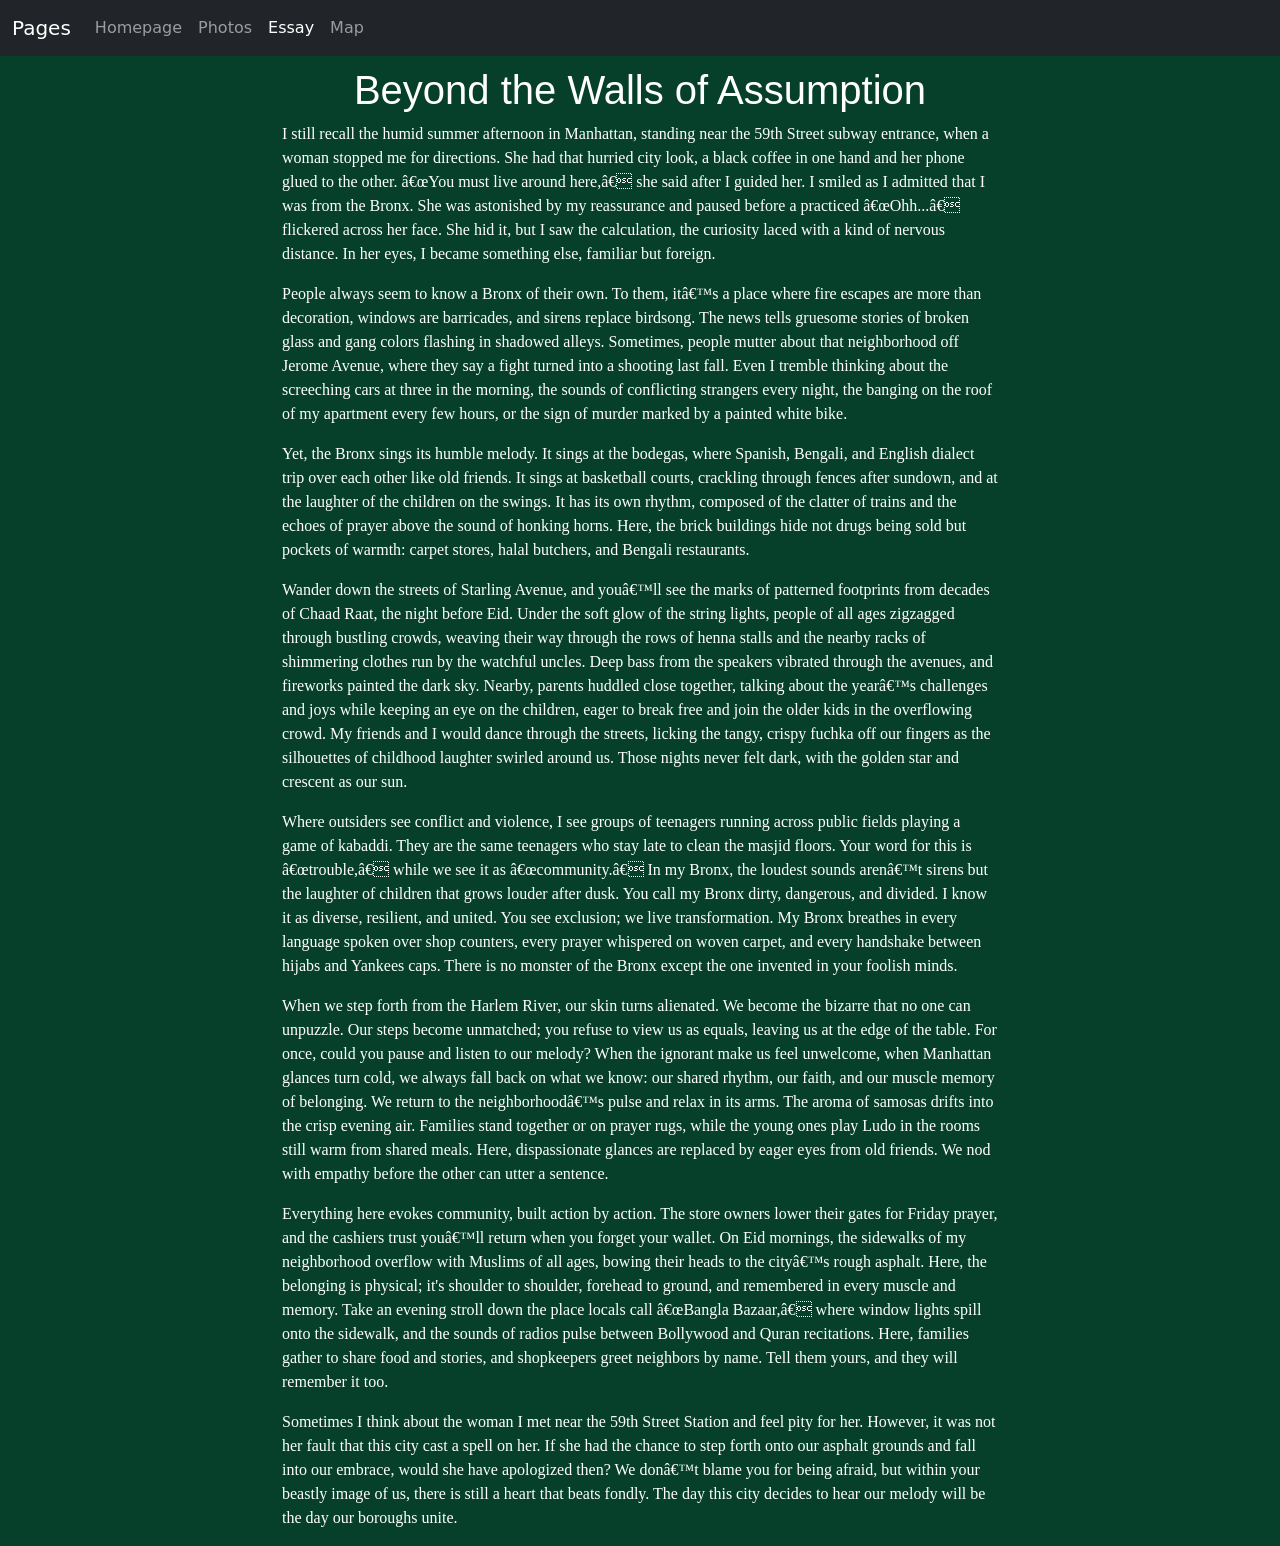
<file: homepage/essay.html>
<!DOCTYPE html>

<html lang="en">
   <head>
    <link rel="stylesheet" href="styles.css">
   <title>My Essay</title>
   <style>
            h1,
            h2,
            h3 {
                text-align: center;
                font-family: "Work Sans", sans-serif;
                color: white;
            }

            body {
                background-color: #964B00;
            }
        </style>

   <link href="https://cdn.jsdelivr.net/npm/bootstrap@5.2.3/dist/css/bootstrap.min.css" rel="stylesheet" integrity="sha384-rbsA2VBKQhggwzxH7pPCaAqO46MgnOM80zW1RWuH61DGLwZJEdK2Kadq2F9CUG65" crossorigin="anonymous">
       <script src="https://cdn.jsdelivr.net/npm/bootstrap@5.2.3/dist/js/bootstrap.bundle.min.js" integrity="sha384-kenU1KFdBIe4zVF0s0G1M5b4hcpxyD9F7jL+jjXkk+Q2h455rYXK/7HAuoJl+0I4" crossorigin="anonymous"></script>
       <link href="styles.css" rel="stylesheet">
</head>
<body>

<nav class="navbar navbar-expand-lg navbar navbar-dark bg-dark">
  <div class="container-fluid">
    <a class="navbar-brand" href="#">Pages</a>
    <button class="navbar-toggler" type="button" data-bs-toggle="collapse" data-bs-target="#navbarSupportedContent" aria-controls="navbarSupportedContent" aria-expanded="false" aria-label="Toggle navigation">
      <span class="navbar-toggler-icon"></span>
    </button>
    <div class="collapse navbar-collapse" id="navbarSupportedContent">
      <ul class="navbar-nav me-auto mb-2 mb-lg-0">
        <li class="nav-item">
          <a class="nav-link" href="index.html">Homepage</a>
        </li>
        <li class="nav-item">
          <a class="nav-link" href="photos.html" href="#">Photos</a>
        </li>
        <li class="nav-item">
          <a class="nav-link active" href="essay.html">Essay</a>
        </li>
        <li class="nav-item">
          <a class="nav-link" href="map.html">Map</a>
        </li>
      </ul>
    </div>
  </div>
</nav>
<div id="essay" class = "container">
  <div class="oheehead">
            <h1 class="text-center">Beyond the Walls of Assumption</h1>
   </div>
   <div class="oheehead">
    <p>
      I still recall the humid summer afternoon in Manhattan, standing near the 59th Street subway entrance, when a woman stopped me for directions. She had that hurried city look, a black coffee in one hand and her phone glued to the other. “You must live around here,” she said after I guided her. I smiled as I admitted that I was from the Bronx. She was astonished by my reassurance and paused before a practiced “Ohh...” flickered across her face. She hid it, but I saw the calculation, the curiosity laced with a kind of nervous distance. In her eyes, I became something else, familiar but foreign.
      </p>
      <p>
      People always seem to know a Bronx of their own. To them, it’s a place where fire escapes are more than decoration, windows are barricades, and sirens replace birdsong. The news tells gruesome stories of broken glass and gang colors flashing in shadowed alleys. Sometimes, people mutter about that neighborhood off Jerome Avenue, where they say a fight turned into a shooting last fall. Even I tremble thinking about the screeching cars at three in the morning, the sounds of conflicting strangers every night, the banging on the roof of my apartment every few hours, or the sign of murder marked by a painted white bike.
        </p>
        <p>
          Yet, the Bronx sings its humble melody. It sings at the bodegas, where Spanish, Bengali, and English dialect trip over each other like old friends. It sings at basketball courts, crackling through fences after sundown, and at the laughter of the children on the swings. It has its own rhythm, composed of the clatter of trains and the echoes of prayer above the sound of honking horns. Here, the brick buildings hide not drugs being sold but pockets of warmth: carpet stores, halal butchers, and Bengali restaurants.
        </p>
        <p>
          Wander down the streets of Starling Avenue, and you’ll see the marks of patterned footprints from decades of Chaad Raat, the night before Eid. Under the soft glow of the string lights, people of all ages zigzagged through bustling crowds, weaving their way through the rows of henna stalls and the nearby racks of shimmering clothes run by the watchful uncles. Deep bass from the speakers vibrated through the avenues, and fireworks painted the dark sky. Nearby, parents huddled close together, talking about the year’s challenges and joys while keeping an eye on the children, eager to break free and join the older kids in the overflowing crowd. My friends and I would dance through the streets, licking the tangy, crispy fuchka off our fingers as the silhouettes of childhood laughter swirled around us. Those nights never felt dark, with the golden star and crescent as our sun.
        </p>
        <p>
          Where outsiders see conflict and violence, I see groups of teenagers running across public fields playing a game of kabaddi. They are the same teenagers who stay late to clean the masjid floors. Your word for this is “trouble,” while we see it as “community.” In my Bronx, the loudest sounds aren’t sirens but the laughter of children that grows louder after dusk. You call my Bronx dirty, dangerous, and divided. I know it as diverse, resilient, and united. You see exclusion; we live transformation. My Bronx breathes in every language spoken over shop counters, every prayer whispered on woven carpet, and every handshake between hijabs and Yankees caps. There is no monster of the Bronx except the one invented in your foolish minds.
        </p>
        <p>
          When we step forth from the Harlem River, our skin turns alienated. We become the bizarre that no one can unpuzzle. Our steps become unmatched; you refuse to view us as equals, leaving us at the edge of the table. For once, could you pause and listen to our melody? When the ignorant make us feel unwelcome, when Manhattan glances turn cold, we always fall back on what we know: our shared rhythm, our faith, and our muscle memory of belonging. We return to the neighborhood’s pulse and relax in its arms. The aroma of samosas drifts into the crisp evening air. Families stand together or on prayer rugs, while the young ones play Ludo in the rooms still warm from shared meals. Here, dispassionate glances are replaced by eager eyes from old friends. We nod with empathy before the other can utter a sentence.
        </p>
        <p>
          Everything here evokes community, built action by action. The store owners lower their gates for Friday prayer, and the cashiers trust you’ll return when you forget your wallet. On Eid mornings, the sidewalks of my neighborhood overflow with Muslims of all ages, bowing their heads to the city’s rough asphalt. Here, the belonging is physical; it's shoulder to shoulder, forehead to ground, and remembered in every muscle and memory. Take an evening stroll down the place locals call “Bangla Bazaar,” where window lights spill onto the sidewalk, and the sounds of radios pulse between Bollywood and Quran recitations. Here, families gather to share food and stories, and shopkeepers greet neighbors by name. Tell them yours, and they will remember it too.
        </p>
        <p>
          Sometimes I think about the woman I met near the 59th Street Station and feel pity for her. However, it was not her fault that this city cast a spell on her. If she had the chance to step forth onto our asphalt grounds and fall into our embrace, would she have apologized then? We don’t blame you for being afraid, but within your beastly image of us, there is still a heart that beats fondly. The day this city decides to hear our melody will be the day our boroughs unite.
        </p>
 </div>
 </div>
</nav>
</body>


</html>
</file>
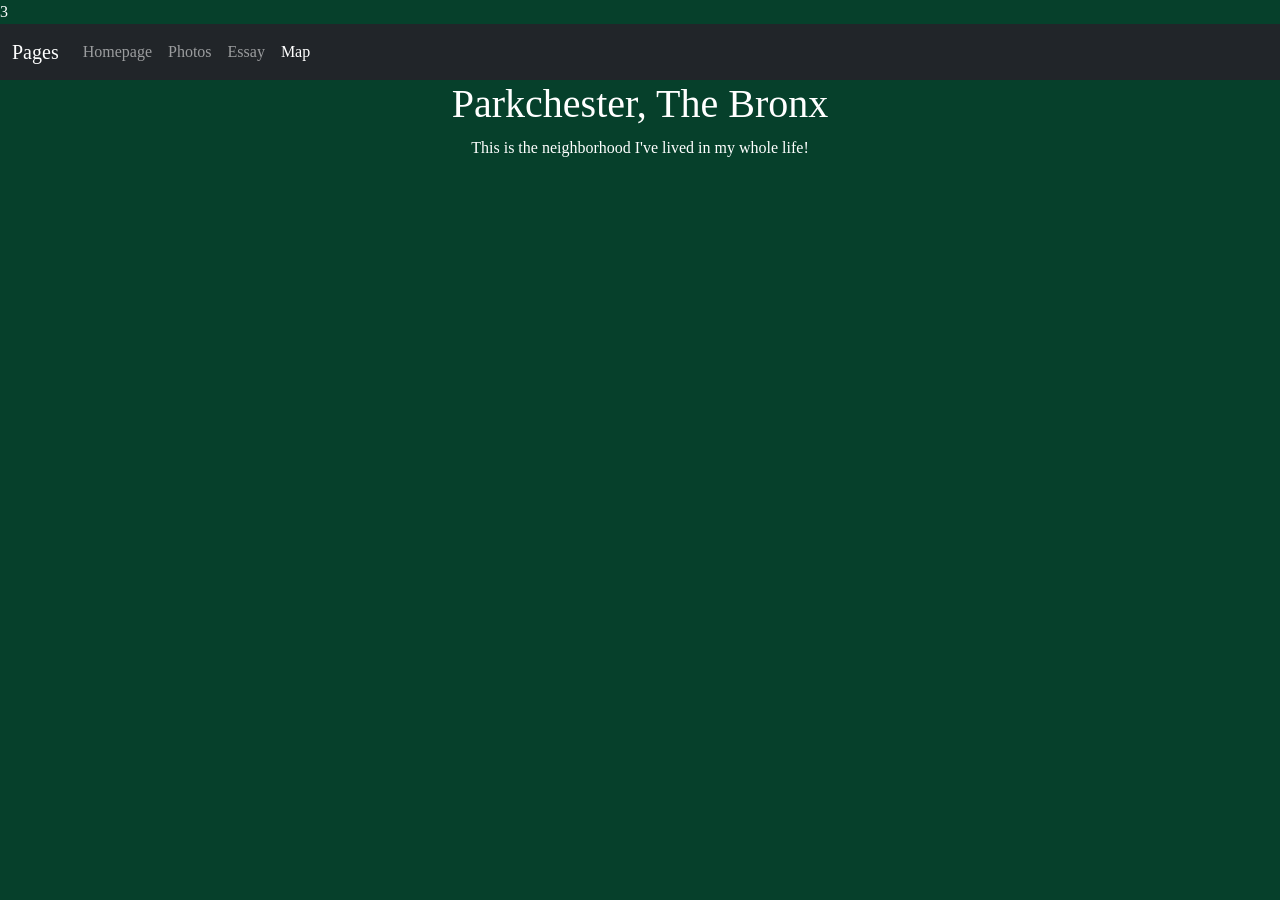
<file: homepage/map.html>
<!DOCTYPE html>

<html lang="en">

    <head>
        <link href="https://cdn.jsdelivr.net/npm/bootstrap@5.2.3/dist/css/bootstrap.min.css" rel="stylesheet" integrity="sha384-rbsA2VBKQhggwzxH7pPCaAqO46MgnOM80zW1RWuH61DGLwZJEdK2Kadq2F9CUG65" crossorigin="anonymous">3
        <script src="https://cdn.jsdelivr.net/npm/bootstrap@5.2.3/dist/js/bootstrap.bundle.min.js" integrity="sha384-kenU1KFdBIe4zVF0s0G1M5b4hcpxyD9F7jL+jjXkk+Q2h455rYXK/7HAuoJl+0I4" crossorigin="anonymous"></script>
        <link href="styles.css" rel="stylesheet">
        <link rel="preconnect" href="https://fonts.googleapis.com">
        <link rel="preconnect" href="https://fonts.gstatic.com" crossorigin>
        <link href="https://fonts.googleapis.com/css2?family=Inconsolata:wght@200..900&family=Work+Sans:ital,wght@0,100..900;1,100..900&display=swap" rel="stylesheet">
        <title>My Map</title>
        <style>
            h1 {
                text-align: center;
                color: white;
                margin-top: 0;
            }
            p{
                text-align: center;
            }
            body {
                margin: 0;
                background-color: #06402B;
                font-family: "Times New Roman", sans-serif;
                color: white;
            }
            iframe {
                border: 5px solid white;
                border-radius: 10px;
            }
        </style>
    </head>

    <body>
        <nav class="navbar navbar-expand-lg navbar navbar-dark bg-dark">
            <div class="container-fluid">
                <a class="navbar-brand" href="#">Pages</a>
                <button class="navbar-toggler" type="button" data-bs-toggle="collapse" data-bs-target="#navbarSupportedContent" aria-controls="navbarSupportedContent" aria-expanded="false" aria-label="Toggle navigation">
                    <span class="navbar-toggler-icon"></span>
                </button>
                <div class="collapse navbar-collapse" id="navbarSupportedContent">
                    <ul class="navbar-nav me-auto mb-2 mb-lg-0">
                        <li class="nav-item">
                            <a class="nav-link" href="index.html">Homepage</a>
                        </li>
                        <li class="nav-item">
                            <a class="nav-link" href="photos.html">Photos</a>
                        </li>
                        <li class="nav-item">
                            <a class="nav-link" href="essay.html">Essay</a>
                        </li>
                        <li class="nav-item">
                            <a class="nav-link active" href="map.html">Map</a>
                        </li>
                    </ul>
                </div>
            </div>
        </nav>
        <h1>Parkchester, The Bronx </h1>
        <p>
          This is the neighborhood I've lived in my whole life!
        </p>
        <div id="map">
        <iframe src="https://www.google.com/maps/embed?pb=!1m14!1m12!1m3!1d5636.183336837175!2d-73.8640599243753!3d40.838029129891225!2m3!1f0!2f0!3f0!3m2!1i1024!2i768!4f13.1!5e1!3m2!1sen!2sus!4v1772545821895!5m2!1sen!2sus" width="800" height="600" style="border:0;" allowfullscreen="" loading="lazy" referrerpolicy="no-referrer-when-downgrade"></iframe>
    </div>
</body>

</html>
</file>
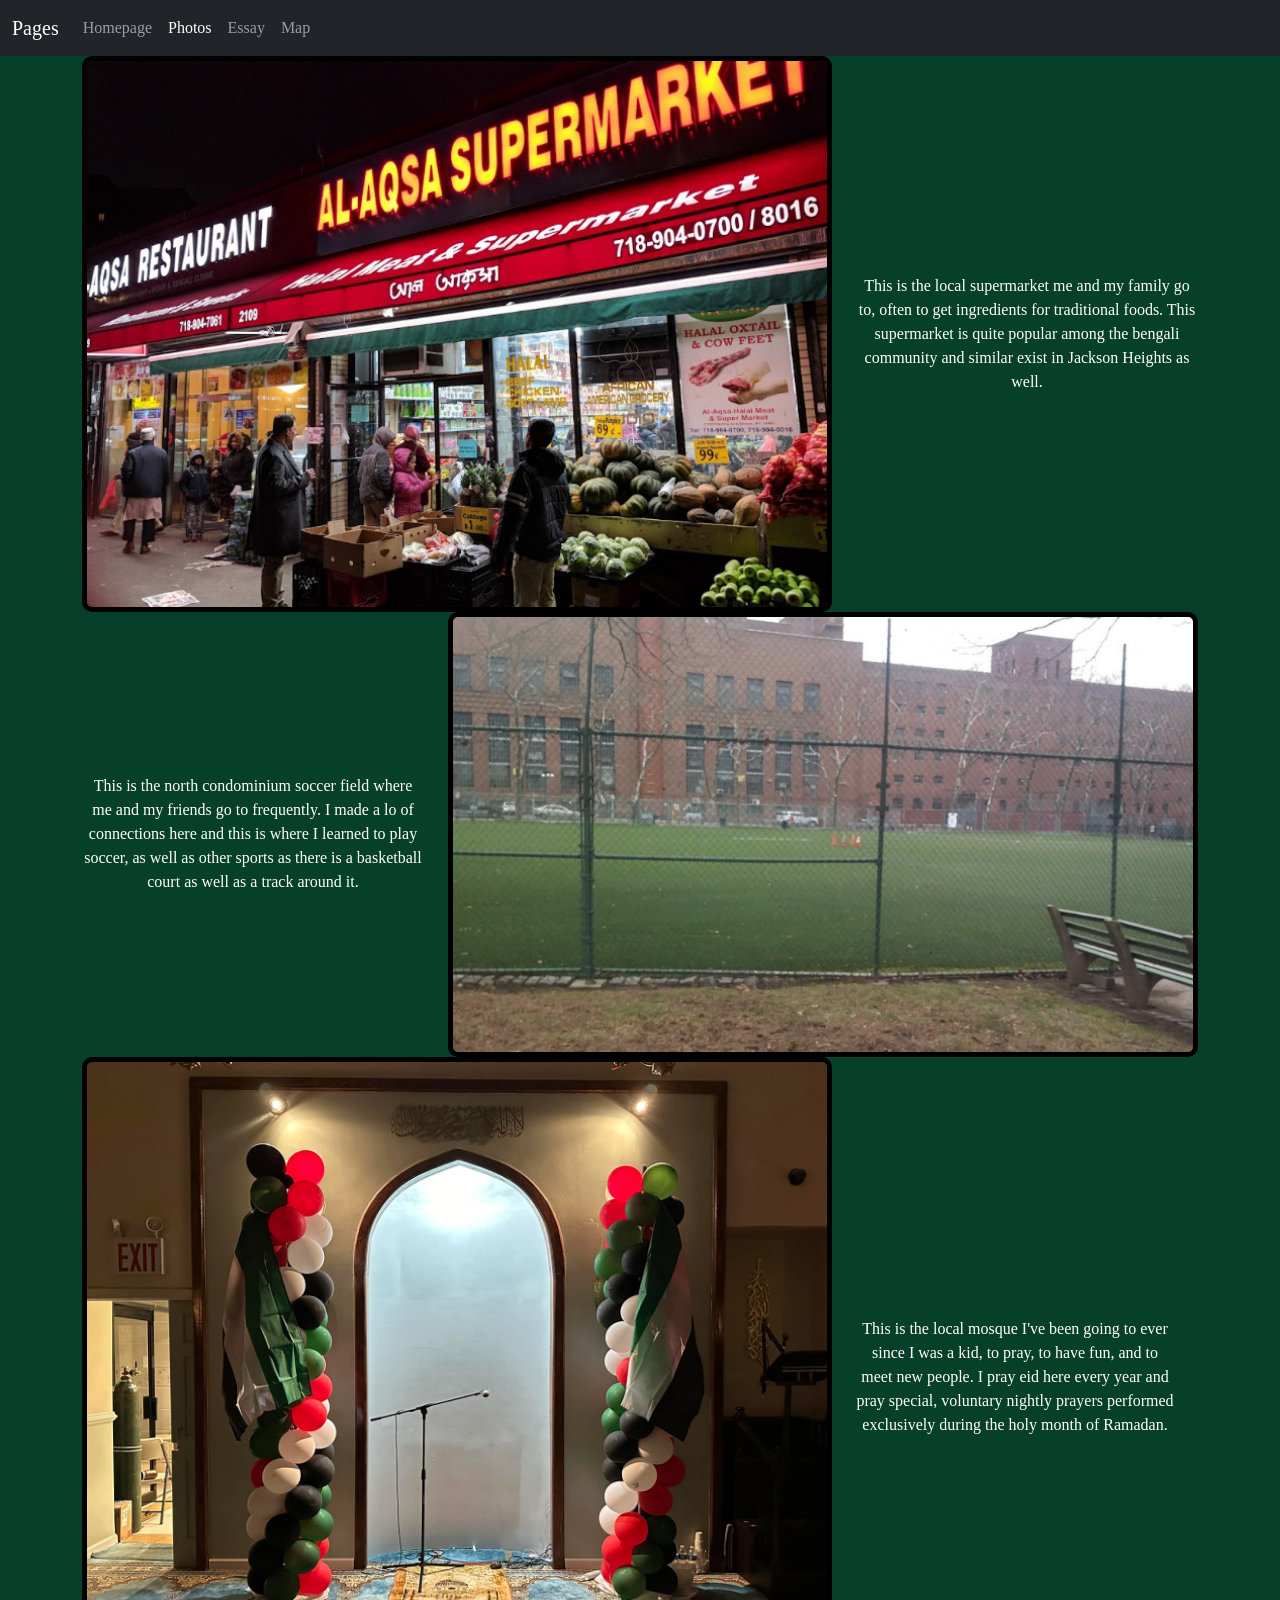
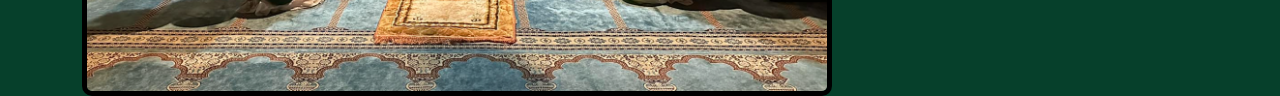
<file: homepage/photos.html>
<!DOCTYPE html>

<html lang="en">

    <head>
        <link href="https://cdn.jsdelivr.net/npm/bootstrap@5.2.3/dist/css/bootstrap.min.css" rel="stylesheet" integrity="sha384-rbsA2VBKQhggwzxH7pPCaAqO46MgnOM80zW1RWuH61DGLwZJEdK2Kadq2F9CUG65" crossorigin="anonymous">
        <script src="https://cdn.jsdelivr.net/npm/bootstrap@5.2.3/dist/js/bootstrap.bundle.min.js" integrity="sha384-kenU1KFdBIe4zVF0s0G1M5b4hcpxyD9F7jL+jjXkk+Q2h455rYXK/7HAuoJl+0I4" crossorigin="anonymous"></script>
        <link rel="preconnect" href="https://fonts.googleapis.com">
        <link rel="preconnect" href="https://fonts.gstatic.com" crossorigin>
        <link href="https://fonts.googleapis.com/css2?family=Inconsolata:wght@200..900&family=Work+Sans:ital,wght@0,100..900;1,100..900&display=swap" rel="stylesheet">
        <title>Photos</title>
        <style>
            img {
                width: 750px;
                length: 750px;
                border: 5px solid black;
                border-radius: 10px;
            }

            body {
                background-color: #06402B;
                font-family: "Times New Roman", sans-serif;
                color: white;
            }
        </style>
    </head>

    <body>
        <nav class="navbar navbar-expand-lg navbar navbar-dark bg-dark">
            <div class="container-fluid">
                <a class="navbar-brand" href="#">Pages</a>
                <button class="navbar-toggler" type="button" data-bs-toggle="collapse" data-bs-target="#navbarSupportedContent" aria-controls="navbarSupportedContent" aria-expanded="false" aria-label="Toggle navigation">
                    <span class="navbar-toggler-icon"></span>
                </button>
                <div class="collapse navbar-collapse" id="navbarSupportedContent">
                    <ul class="navbar-nav me-auto mb-2 mb-lg-0">
                        <li class="nav-item">
                            <a class="nav-link" href="index.html">Homepage</a>
                        </li>
                        <li class="nav-item">
                            <a class="nav-link active" href="photos.html">Photos</a>
                        </li>
                        <li class="nav-item">
                            <a class="nav-link" href="essay.html">Essay</a>
                        </li>
                        <li class="nav-item">
                            <a class="nav-link" href="map.html">Map</a>
                        </li>
                    </ul>
                </div>
            </div>
        </nav>
        <div class="container text-center">
            <div class="row align-items-center">
                <div class="col">
                    <img alt="trade" src="Alaqsa.png">
                </div>
                <div class="col">
                    This is the local supermarket me and my family go to, often to get ingredients for traditional foods. This supermarket is quite popular among the bengali community and similar exist in Jackson Heights as well.
                </div>
            </div>
            <div class="row align-items-center">
                <div class="col">
                    This is the north condominium soccer field where me and my friends go to frequently. I made a lo of connections here and this is where I learned to play soccer, as well as other sports as there is a basketball court as well as a track around it.
                </div>
                <div class="col">
                    <img alt="trade" src="north.png">
                </div>
                <div class="row align-items-center">
                    <div class="col">
                        <img alt="trade" src="pic.png">
                    </div>
                    <div class="col">
                        This is the local mosque I've been going to ever since I was a kid, to pray, to have fun, and to meet new people. I pray eid here every year and pray special, voluntary nightly prayers performed exclusively during the holy month of Ramadan.
                    </div>
                </div>
            </div>
        </body>

    </html>
</file>
<file: homepage/styles.css>
img{
                position: absolute;
                top: 0;
                left: 0;
                width: 100%;
                length: 100%;
                object-fit: cover;
                z-index: -1;
            }
            h1{
              text-align: center;
              color: white;
              margin-top: 10px;
            }
            p {
                text-align: left;
                margin-right: 200px;
                margin-left: 200px;
                font-family: "Times New Roman", monospace;
                color: white;
            }
            body{
                background-color: #06402B;
            }
            #map {
                text-align: center;
            }
</file>
